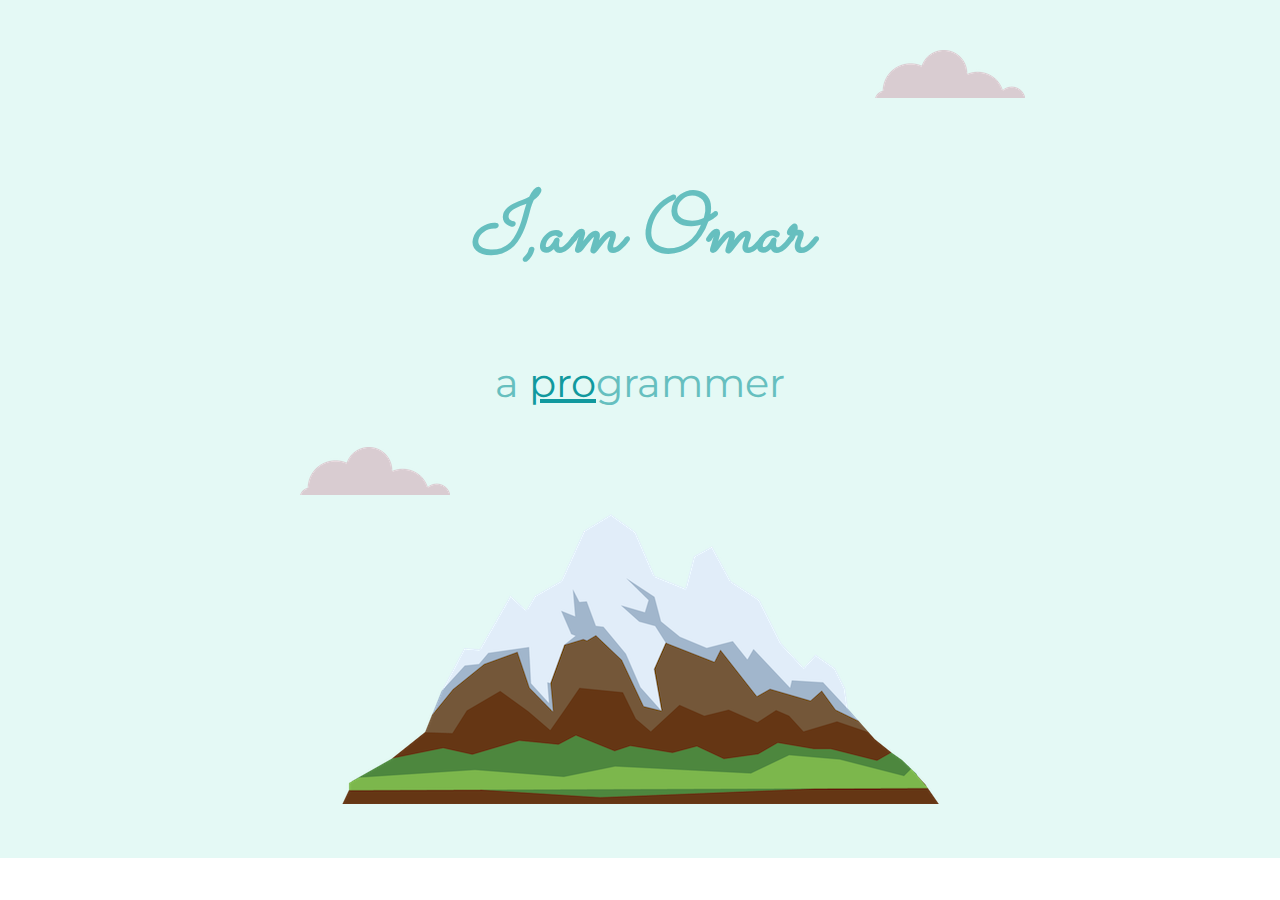
<file: index.html>
<!DOCTYPE html>
<html lang="en" dir="ltr">

<head>
  <meta charset="utf-8">
  <title>Omar hamza</title>
  <link rel="stylesheet" href="css/style.css">
  <link rel="icon" href="favicon.io">
  <link href="https://fonts.googleapis.com/css?family=Merriweather|Montserrat|Sacramento&display=swap" rel="stylesheet">
</head>

<body>
  <div class="top-continer">
    <img class="top-cloud" src="images/cloud.png" alt="cloud-img">
    <h1><em>I,am Omar </em></h1>
    <h2>

      <p >a <span class="pro"><a class="a" href="index2.html">pro</a></span>grammer</p>
    </h2>
    <img class="bottom-cloud" src="images/cloud.png" alt="cloud-img">
    <img src="images/mountain.png" alt="mountain-img">
  </div>

</body>

</html>
                                                                                                                                                                                                                                                                                                                                                                  
</file>
<file: css/style.css>
body{
  color: #40514E;
  margin: 0;
  text-align: center;
  font-family: 'Merriweather', serif;
}
h1{
  font-size: 520%; /**=5.20 em**/ /**=5.20 rem - using this to keep away from troubles**/
  margin:50px auto 0 auto ;
  font-family: 'Sacramento', cursive;
  color: #66BFBF;
  line-height: 2;
}
h2{font-family: "Montserrat" ,sans-serif;
font-size: 2.5rem;
font-weight: normal;
color: #66BFBF;
}
h3{font-family: "Montserrat" ,sans-serif;
color: #11999E;}
.top-continer{
  background-color: #E4F9F5;
  position: relative;
  padding: 50px
}

.pro{
  text-decoration: underline;
}
.bottom-cloud{
  position: absolute;
  left: 300px;
}
.top-cloud{
  position: relative;
  left:310px;
}
.omar{border-radius: 100%; height: 250px;
width: 250px;
margin-top: 20px;}
.computer{border-radius: 25%;
height: 25%;
width:25%;
float: left;
margin-right: 20px;}
.Hello{display: inline-block;}
.imageh{display: inline-block;
height: 50px;
width:50px;}

.skill-row{
 width: 50%;
 margin: 100px auto;
 line-height: 2;
 text-align: left;
}
.profile{
  width: 50%;
 margin: 0 auto 100px auto;
 line-height: 2;
}
.gif{float: right;/**we can use clear**/
margin-left: 30px;}
hr{border-style: dotted;
  background-color: white;
  border-top-style: none;
  border-color: gray;
  border-width: 5px;
  height: 0;
  width: 10%;}
  .btun {
    background: #3498db;
    background-image: -webkit-linear-gradient(top, #3498db, #2980b9);
    background-image: -moz-linear-gradient(top, #3498db, #2980b9);
    background-image: -ms-linear-gradient(top, #3498db, #2980b9);
    background-image: -o-linear-gradient(top, #3498db, #2980b9);
    background-image: linear-gradient(to bottom, #3498db, #2980b9);
    -webkit-border-radius: 10;
    -moz-border-radius: 10;
    border-radius: 10px;
    font-family: Arial;
    color: #ffffff;
    font-size: 20px;
    padding: 10px 20px 10px 20px;
    border: solid #73bdeb 2px;
    text-decoration: none;
  }

  .btun:hover {
    background: #3cb0fd;
    background-image: -webkit-linear-gradient(top, #3cb0fd, #82cdff);
    background-image: -moz-linear-gradient(top, #3cb0fd, #82cdff);
    background-image: -ms-linear-gradient(top, #3cb0fd, #82cdff);
    background-image: -o-linear-gradient(top, #3cb0fd, #82cdff);
    background-image: linear-gradient(to bottom, #3cb0fd, #82cdff);
    text-decoration: none;
  }
.bottom-container{
  background-color: #66bfbf;
  margin-top:50px;
  margin-bottom: 0;
  padding: 20px;
}
.a7a{margin-bottom: 40px;}
a{color: #11999E;
font-family:"Montserrat" ,sans-serif;
margin:20px; }
a:hover{color: #EAF6F6}
.a{margin:0}
</file>
